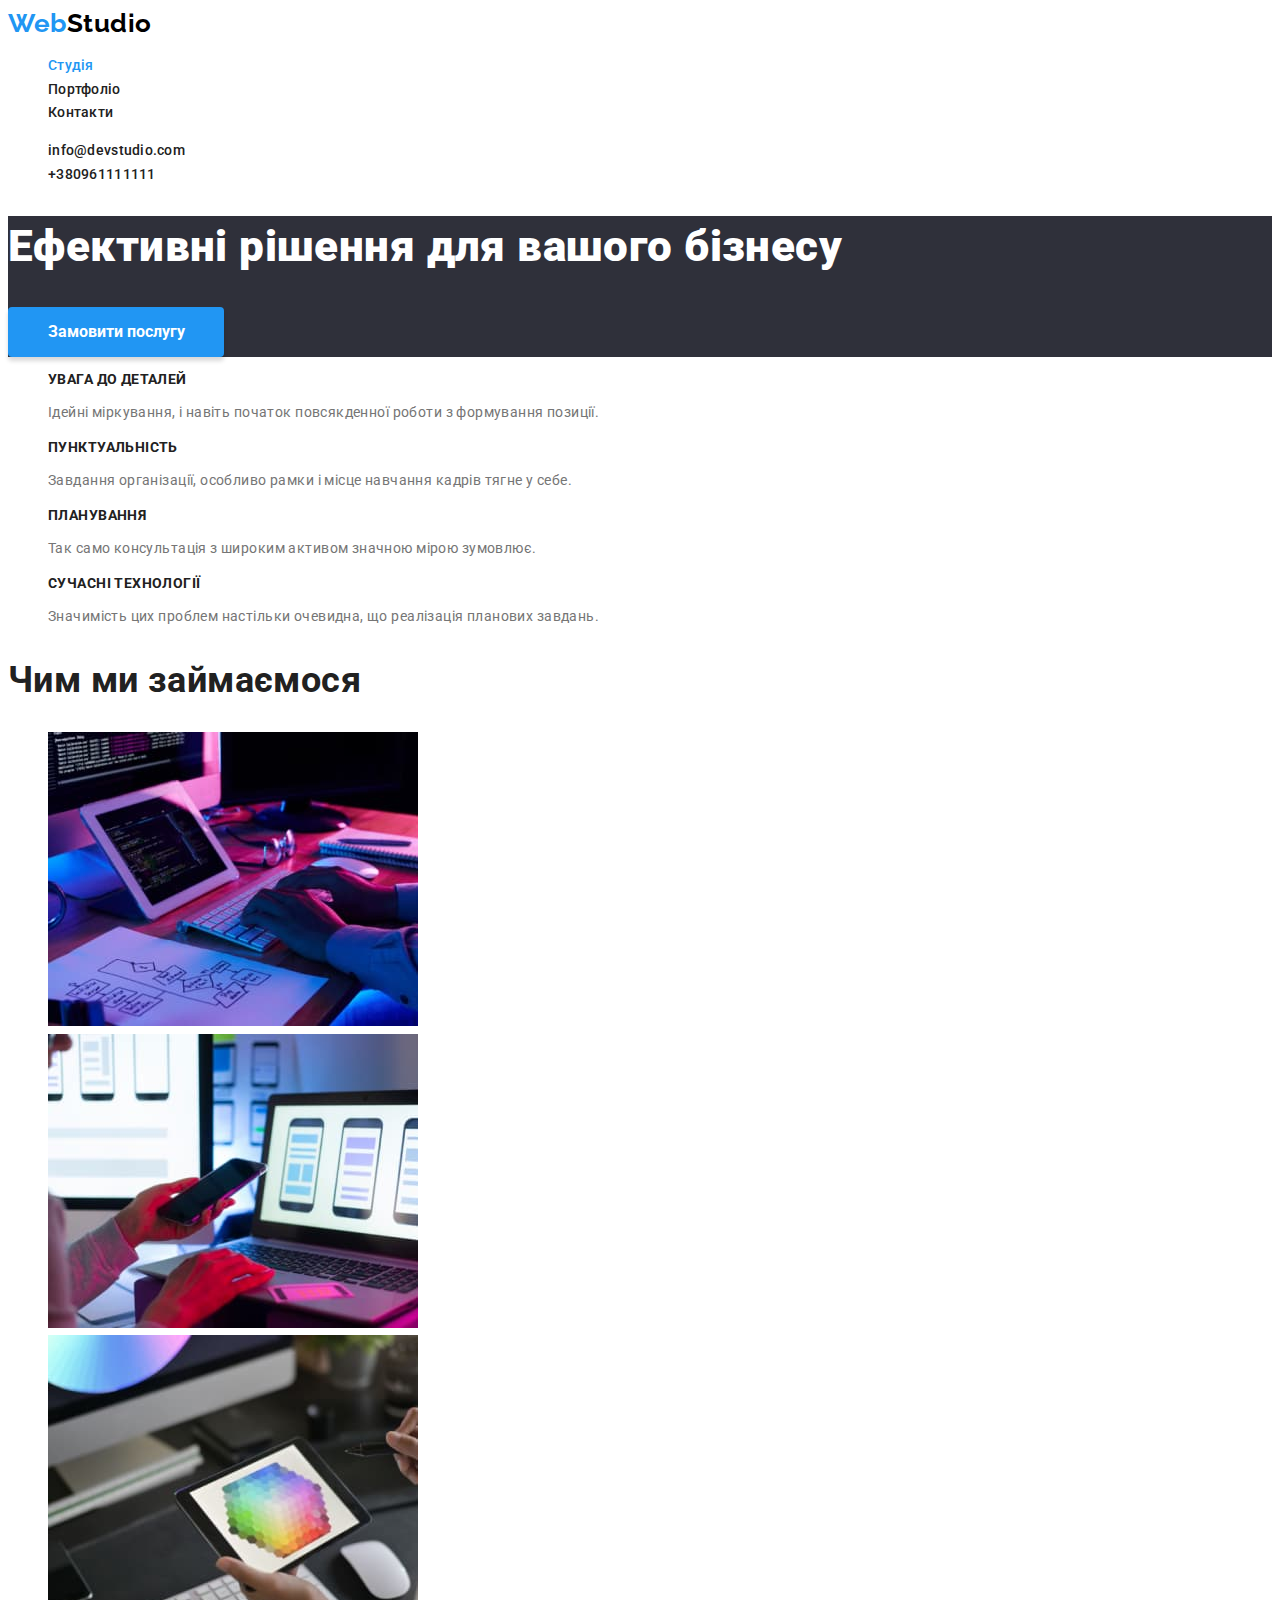
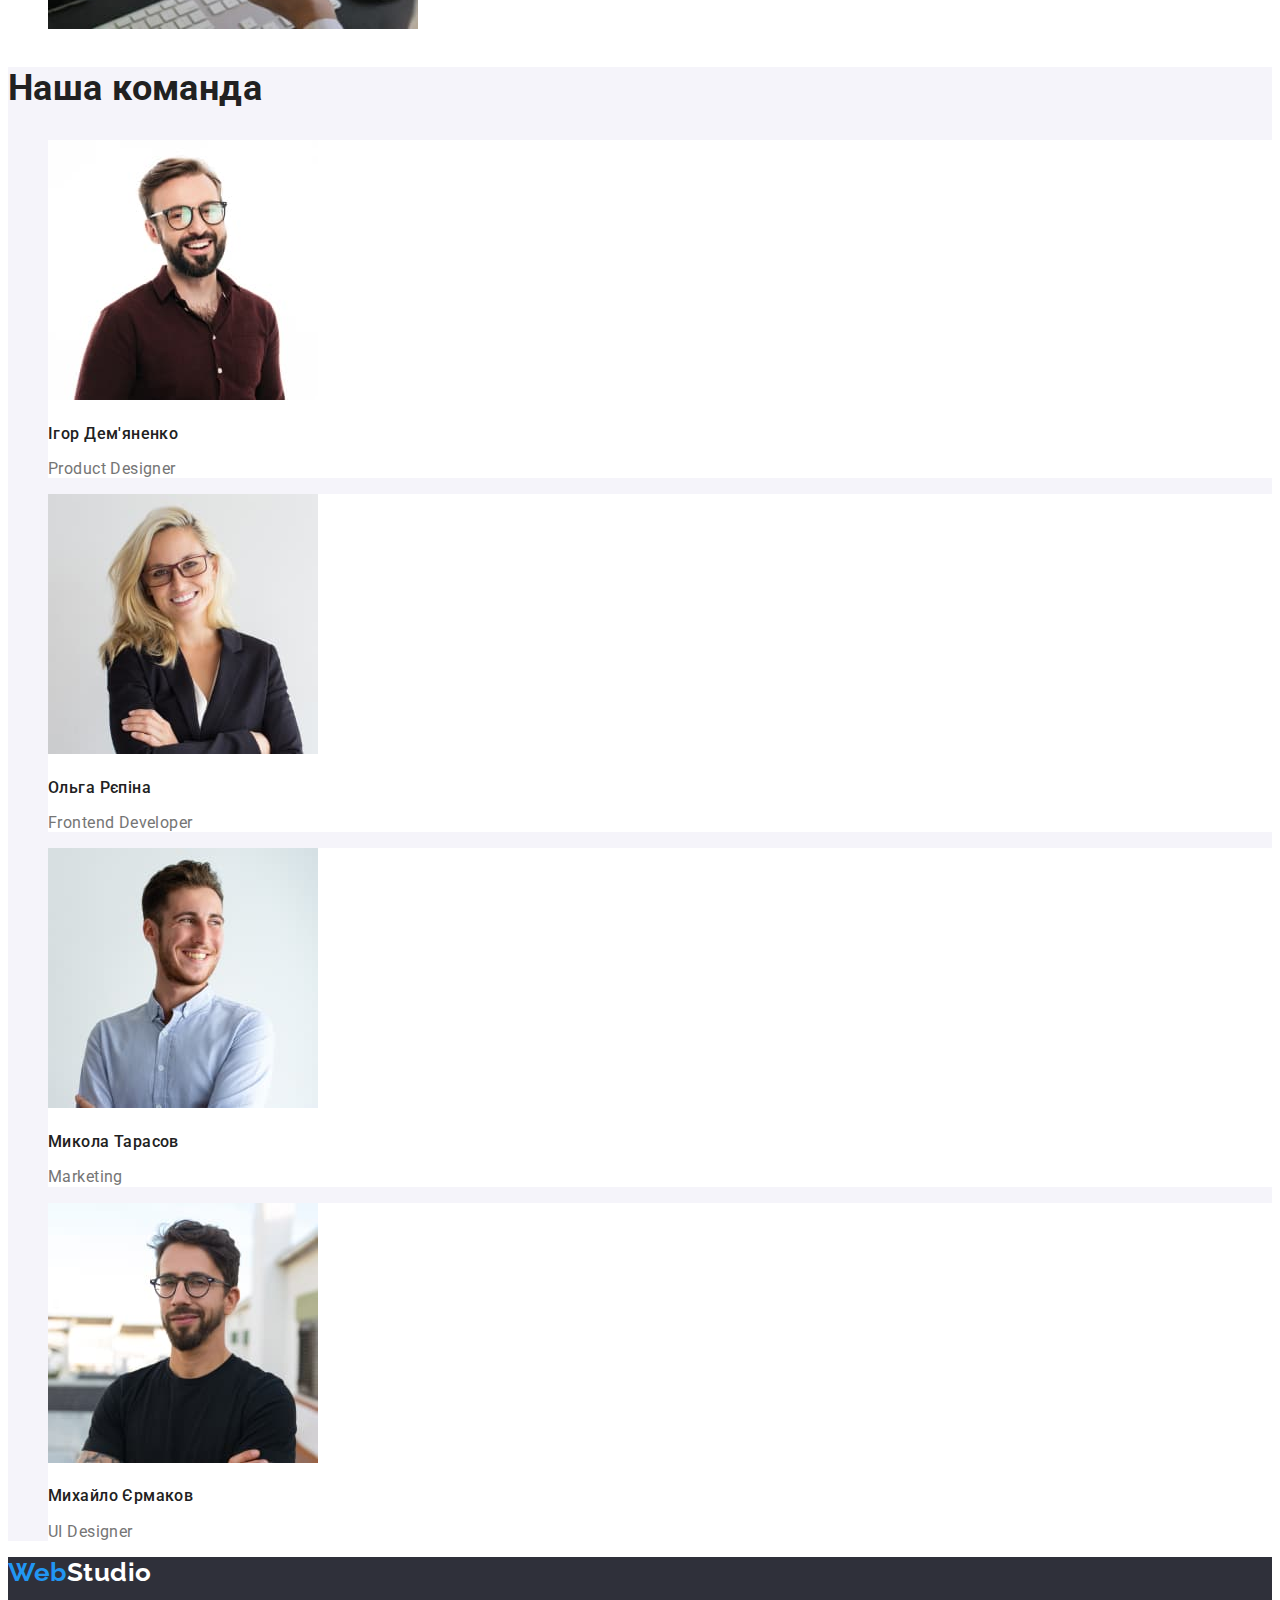
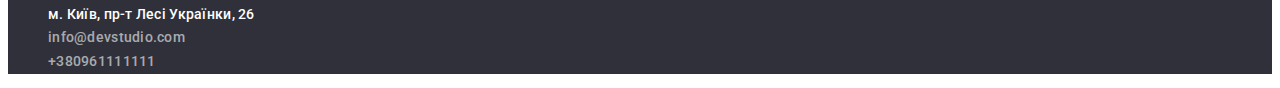
<file: index.html>
<!DOCTYPE html>
<html lang="uk">
<head>
    <meta charset="UTF-8">
    <meta http-equiv="X-UA-Compatible" content="IE=edge">
    <meta name="viewport" content="width=device-width, initial-scale=1.0">
    <link href="https://fonts.googleapis.com/css2?family=Raleway:wght@700&family=Roboto:wght@400;500;700;900&display=swap"
        rel="stylesheet">
    <link rel="stylesheet" href="./css/styles.css"/>
    <title>Document</title>
</head>
<body>
<header>
    <nav>
            <a class="link web" href="./index.html">Web<span class="studio">Studio</span></a>
        <ul class="project-list">
            <li><a class="link home" href="./index.html">Студія</a></li>
            <li><a class="link" href="./portfolio.html">Портфоліо</a></li>
            <li><a class="link" href="#">Контакти</a></li>
        </ul>
    </nav>
    <ul class="project-list">
        <li><a class="link" href="mailto:info@devstudio.com">info@devstudio.com</a></li>
        <li><a class="link" href="tel:+380961111111">+380961111111</a></li>
    </ul>
</header>
    <main>
        <section class="service">
            <h1 class="hero-title">Ефективні рішення для вашого бізнесу</h1>
            <button class="main-button btn" type="button">Замовити послугу</button>
        </section>
        <section class="main-background">
            <h2 class="visually-hidden">Переваги</h2>
            <ul class="project-list">
                <li>
                    <h3 class="advantage-title">Увага до деталей</h3>
                    <p>Ідейні міркування, і навіть початок повсякденної роботи з формування позиції.</p>
                </li>
                <li>
                    <h3 class="advantage-title">Пунктуальність</h3>
                    <p>Завдання організації, особливо рамки і місце навчання кадрів тягне у себе.</p>
                </li>
                <li>
                    <h3 class="advantage-title">Планування</h3>
                    <p>Так само консультація з широким активом значною мірою зумовлює.</p>
                </li>
                <li>
                    <h3 class="advantage-title">Сучасні технології</h3>
                    <p>Значимість цих проблем настільки очевидна, що реалізація планових завдань.</p>
                </li>
            </ul>
        </section>
        <section class="main-background">
            <h2 class="title">Чим ми займаємося</h2>
            <ul class="project-list">
                <li><img src="images/boxone.jpg" alt="Написання коду" width="370"></li>
                <li><img src="images/boxtwo.jpg" alt="Створення макету на телефон" width="370"></li>
                <li><img src="images/boxthree.jpg" alt="Вибір кольору" width="370"></li>
            </ul>
        </section>
        <section class="team">
            <h2 class="title">Наша команда</h2>
            <ul class="project-list">
                <li class="team-item">
                    <img src="images/portretone.jpg" alt="Фото Ігоря Дем'яненко" width="270">
                    <h3 class="team-leader">Ігор Дем'яненко</h3>
                    <p class="competence">Product Designer</p>
                </li>
                <li class="team-item">
                    <img src="images/portrettwo.jpg" alt="Фото Ольги Рєпіної" width="270">
                    <h3 class="team-leader">Ольга Рєпіна</h3>
                    <p class="competence">Frontend Developer</p>
                </li>
                <li class="team-item">
                    <img src="images/portretthree.jpg" alt="Фото Миколи Тарасова" width="270">
                    <h3 class="team-leader">Микола Тарасов</h3>
                    <p class="competence">Marketing</p>
                </li>
                <li class="team-item">
                    <img src="images/portretfour.jpg" alt="Фото Михайла Єрмакова" width="270">
                    <h3 class="team-leader">Михайло Єрмаков</h3>
                    <p class="competence">UI Designer</p>
                </li>
            </ul>
        </section>        
    </main>
    <footer class="foot">
        <a class="link web" href="./portfolio.html">Web<span class="logo-footer">Studio</span></a>
        <address>
            <ul class="project-list">
            <li><a class="map link" href="https://goo.gl/maps/GycgCXqMDb9yf3LZ9">м. Київ, пр-т Лесі Українки, 26</a></li>
            <li><a class="link contacts" href="mailto:info@devstudio.com">info@devstudio.com</a></li>
            <li><a class="link contacts" href="tel:+38096111111">+380961111111</a></li>
            </ul>
        </address>
    </footer>
</body>
</html>
</file>
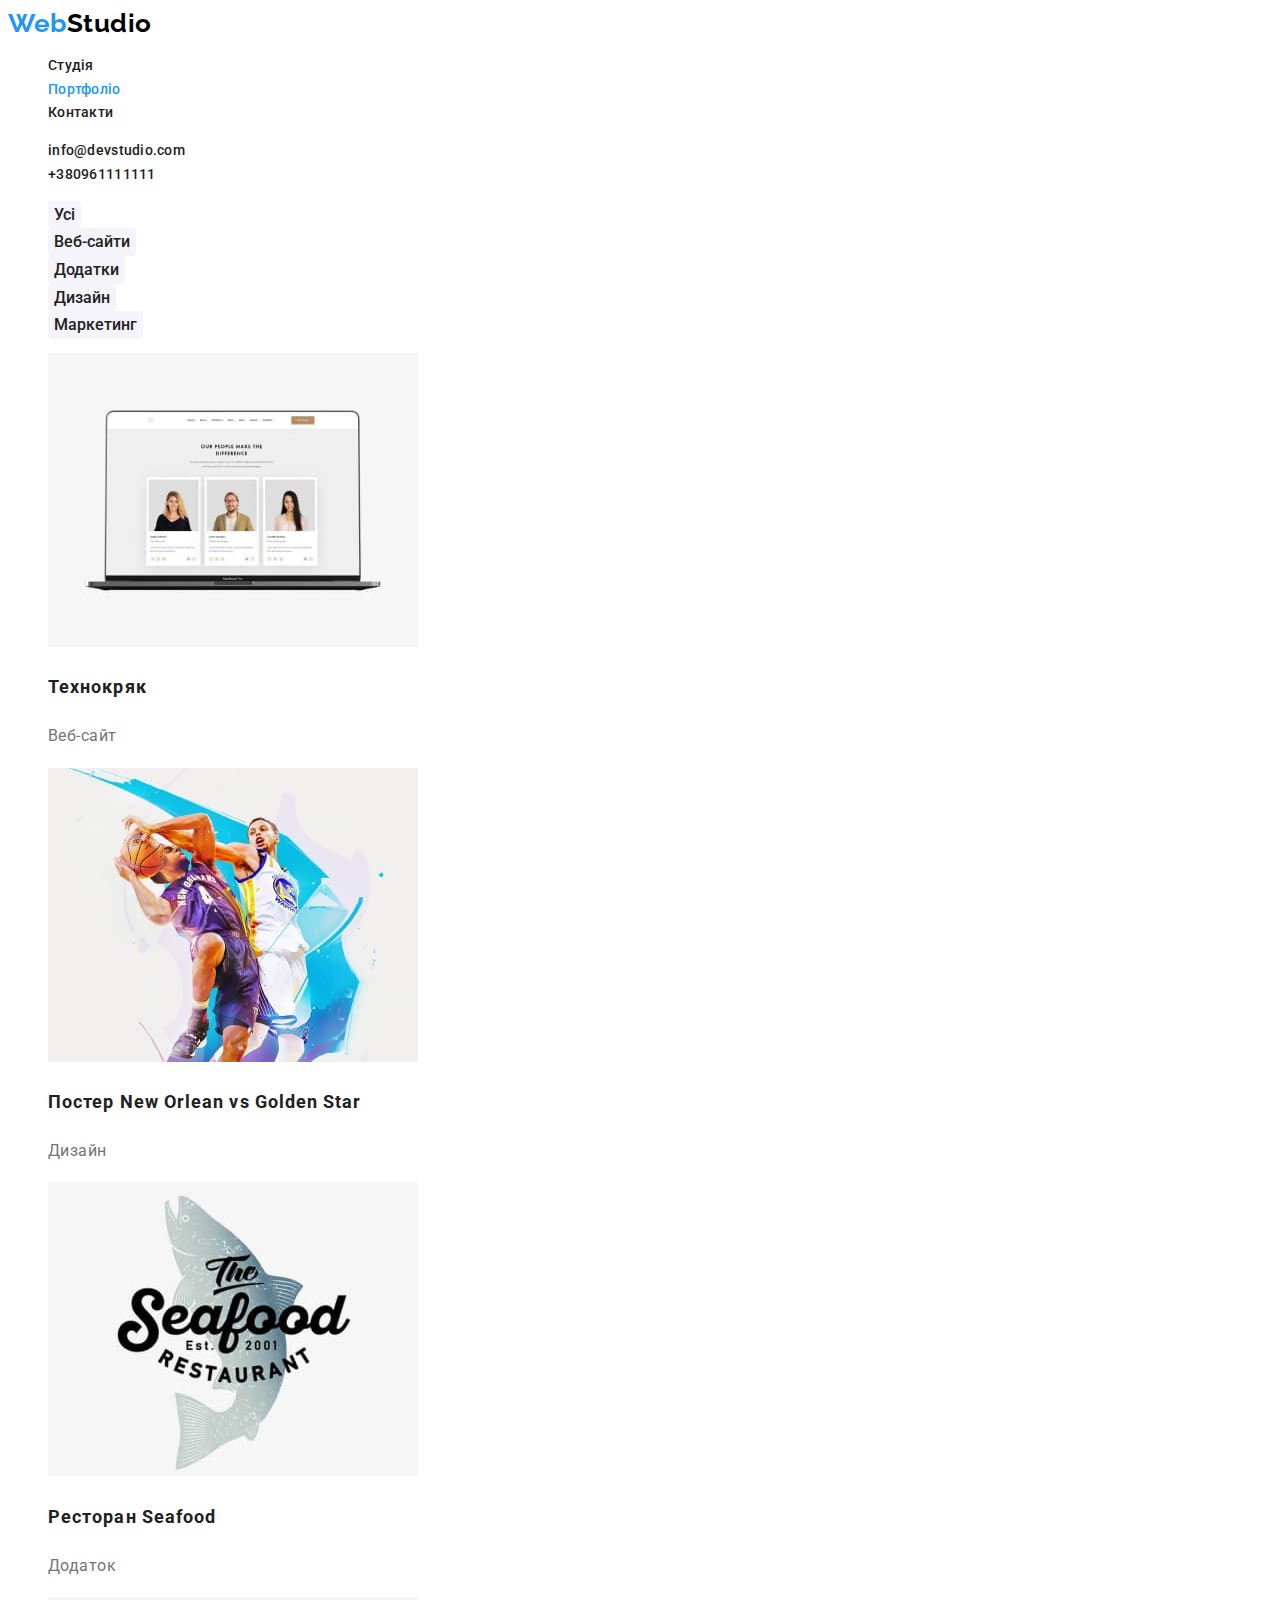
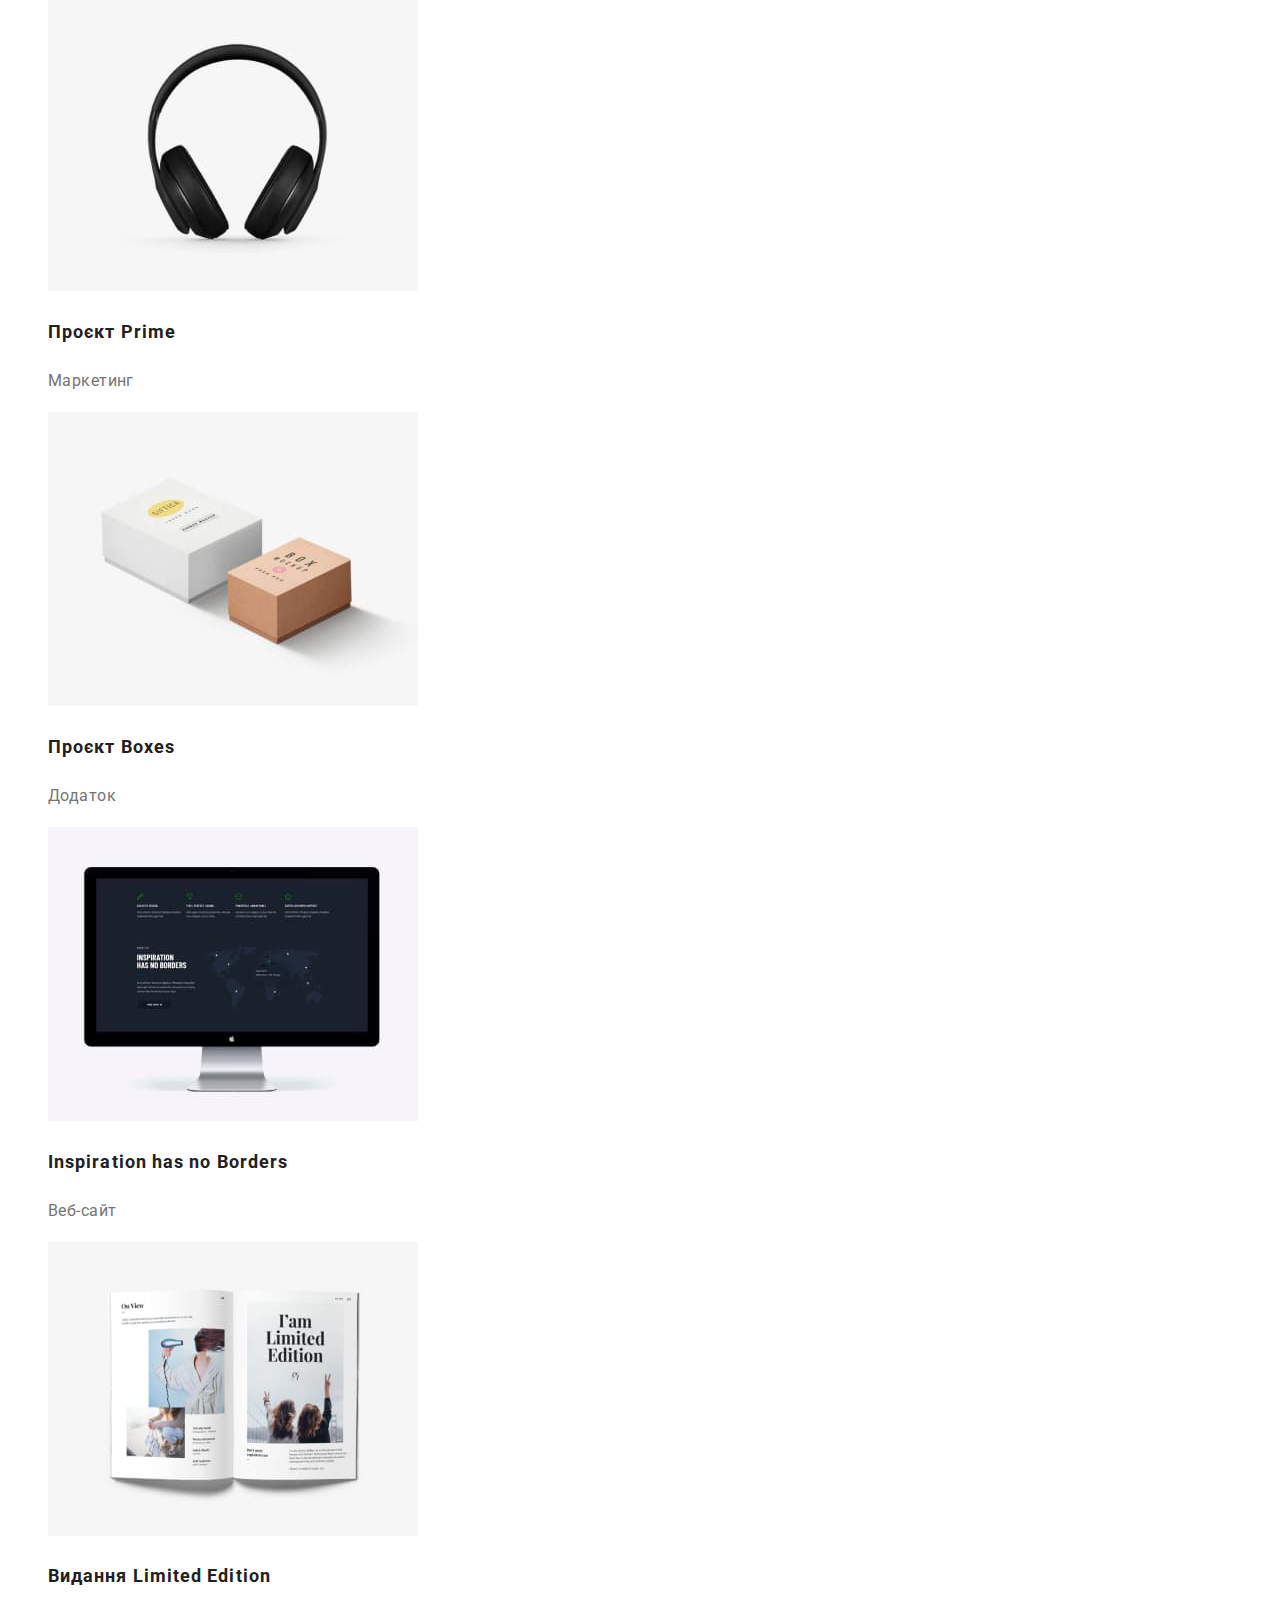
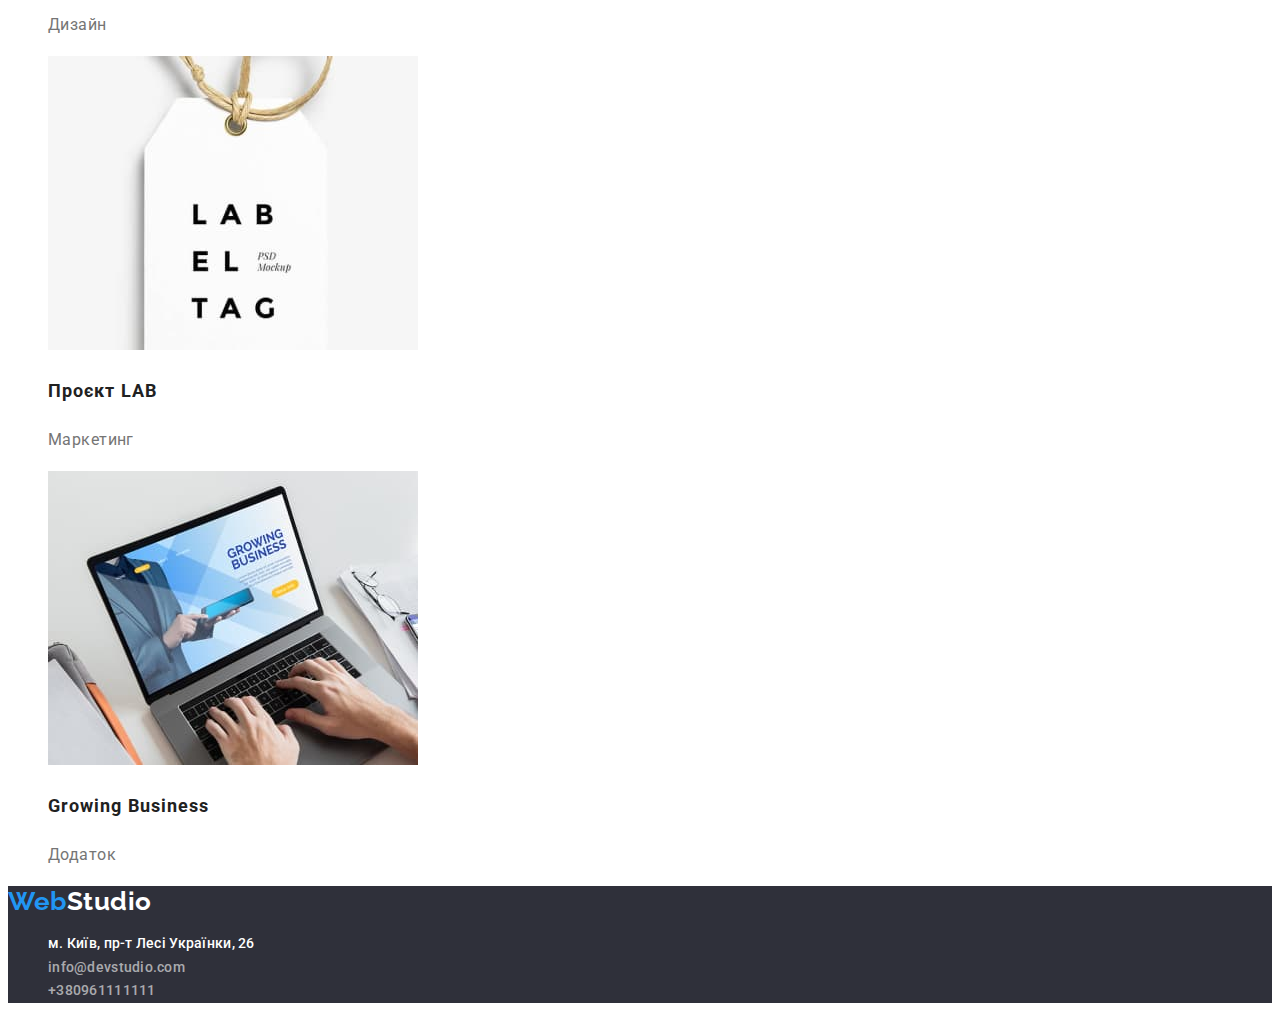
<file: portfolio.html>
<!DOCTYPE html>
<html lang="uk">
<head>
    <meta charset="UTF-8">
    <meta http-equiv="X-UA-Compatible" content="IE=edge">
    <meta name="viewport" content="width=device-width, initial-scale=1.0">
    <link href="https://fonts.googleapis.com/css2?family=Raleway:wght@700&family=Roboto:wght@400;500;700;900&display=swap"
        rel="stylesheet">
    <link rel="stylesheet" href="./css/styles.css" />
    <title>Document</title>
</head>
<body>
    <header>
        <nav>
            <a class="link web" href="./portfolio.html">Web<span class="studio">Studio</span></a>
            <ul class="project-list">
                <li><a class="link" href="./index.html">Студія</a></li>
                <li><a class="link home" href="./portfolio.html">Портфоліо</a></li>
                <li><a class="link" href="#">Контакти</a></li>
            </ul>
        </nav>
        <ul class="project-list">
            <li><a class="link" href="mailto:info@devstudio.com">info@devstudio.com</a></li>
            <li><a class="link" href="tel:+380961111111">+380961111111</a></li>
        </ul>
    </header>
    <main class="main-background">
        <h1 class="visually-hidden">Портфоліо</h1>
        <ul class="project-list">
            <li>
                <button class="portfolio-menu btn" type="button">Усі</button>
            </li>
            <li>
                <button class="portfolio-menu btn" type="button">Веб-сайти</button>
            </li>
            <li>
                <button class="portfolio-menu btn" type="button">Додатки</button>
            </li>
            <li>
                <button class="portfolio-menu btn" type="button">Дизайн</button>
            </li>
            <li>
                <button class="portfolio-menu btn" type="button">Маркетинг</button>
            </li>
        </ul>        
        <ul class="project-list">
            <li>
                <img src="images/website.jpg" alt="ноутбук" width="370"/>
                <h2 class="projects">Технокряк</h2>
                <p class="project-type">Веб-сайт</p>
            </li>
            <li>
                <img src="images/design.jpg" alt="постер баскетбольної гри" width="370"/>
                <h2 class="projects">Постер New Orlean vs Golden Star</h2>
                <p class="project-type">Дизайн</p>
            </li>
            <li>
                <img src="images/application.jpg" alt="риба з назвою ресторану" width="370"/>
                <h2 class="projects">Ресторан Seafood</h2>
                <p class="project-type">Додаток</p>
            </li>
            <li>
                <img src="images/projectprime.jpg" alt="наушники" width="370"/>
                <h2 class="projects">Проєкт Prime</h2>
                <p class="project-type">Маркетинг</p>
            </li>
            <li>
                <img src="images/projectboxes.jpg" alt="дві коробочки" width="370"/>
                <h2 class="projects">Проєкт Boxes</h2>
                <p class="project-type">Додаток</p>
            </li>
            <li>
                <img src="images/inspiration.jpg" alt="монітор комп'ютера" width="370"/>
                <h2 class="projects">Inspiration has no Borders</h2>
                <p class="project-type">Веб-сайт</p>
            </li>
            <li>
                <img src="images/projectlimited.jpg" alt="книга" width="370"/>
                <h2 class="projects">Видання Limited Edition</h2>
                <p class="project-type">Дизайн</p>
            </li>
            <li>
                <img src="images/projectlab.jpg" alt="бірочка" width="370"/>
                <h2 class="projects">Проєкт LAB</h2>
                <p class="project-type">Маркетинг</p>
            </li>
            <li>
                <img src="images/businessapplication.jpg" alt="бізнесмен за ноутбуком" width="370"/>
                <h2 class="projects">Growing Business</h2>
                <p class="project-type">Додаток</p>
            </li>
        </ul>
    </main>
    <footer class="foot">
        <a class="link web" href="./portfolio.html">Web<span class="logo-footer">Studio</span></a>
        <address>
            <ul class="project-list">
                <li><a class="link map" href="https://goo.gl/maps/GycgCXqMDb9yf3LZ9">м. Київ, пр-т Лесі Українки,
                        26</a></li>
                <li><a class="link contacts" href="mailto:info@devstudio.com">info@devstudio.com</a></li>
                <li><a class="link contacts" href="tel:+38096111111">+380961111111</a></li>
            </ul>
        </address>
    </footer>
</body>
</html>
</file>
<file: css/styles.css>
/* змінні */
:root {
    --color-white: #fff;
    --color-black: #000;
    --button-background-color: #F5F4FA;
    --footer-background-color: #2F303A;
    --color-decoration: #2196F3;
    --color-text: #757575;
    --color-title: #212121;
    --contacts-text-color: rgba(255, 255, 255, 0.6);
    --color-button-active: #188CE8;
}
/* головне */
body {
    font-family: 'Roboto';
        font-size: 14px;
        line-height: 1.7;
        letter-spacing: 0.03em;
        color: var(--color-text);
}
/* навігація */
.studio {
    font-family: 'Raleway';
        font-weight: 700;
        font-size: 26px;
        line-height: 1.2;
        color: var(--color-black);
}
.project-list {
    list-style-type: none;
}
.link {
    text-decoration: none;
    font-style: normal;
    font-weight: 500;
    line-height: 1.14;
    letter-spacing: 0.02em;
    color: var(--color-title);
}
.link:hover,
.link:focus,
.link:active {
    color: var(--color-decoration);
}
.web {
    font-family: 'Raleway';
    font-weight: 700;
    font-size: 26px;
    line-height: 1.2;
    color: var(--color-decoration);
}
.home {
    color: var(--color-decoration);
}
/* шапка */
.service {
    background-color: var(--footer-background-color);
}
.hero-title {
    font-weight: 900;
    font-size: 44px;
    line-height: 1.4;
    color: var(--color-white);
}
.main-button {
    width: 216px;
    height: 50px;
    background-color: var(--color-decoration);
    box-shadow: 0px 4px 4px rgba(0, 0, 0, 0.15);
    border-radius: 4px;
    font-family: 'Roboto';
        font-weight: 700;
        font-size: 16px;
        line-height: 1.9;
        color: var(--color-white);
}
.main-button:hover,
.main-button:focus {
    background-color: var(--color-button-active);
}
.btn {
    border: none;
    cursor: pointer;
}
/* особливості */
.main-background {
    background-color: var(--color-white);
}
.visually-hidden {
    position: absolute;
    white-space: nowrap;
    width: 1px;
    height: 1px;
    overflow: hidden;
    border: 0;
    padding: 0;
    clip: rect(0 0 0 0);
    clip-path: inset(50%);
    margin: -1px;
}
.advantage-title {
    font-size: 14px;
    line-height: 1.15;
    text-transform: uppercase;
    color: var(--color-title);
}
/* чим ми займаємось */
.title {
    font-size: 36px;
    font-weight: 700;
    line-height: 1.2;
    color: var(--color-title);
}
/* команда */
.team {
    background-color: var(--button-background-color);
}
.team-item {
    background-color: var(--color-white);
}
.team-leader {
    font-weight: 500;
    font-size: 16px;
    line-height: 1.2;
    color: var(--color-title);
}
.competence {
    font-size: 16px;
    line-height: 1.2;
}
/* підвал */
.foot {
    background-color: var(--footer-background-color);
}
.logo-footer {
    font-family: 'Raleway';
        font-weight: 700;
        font-size: 26px;
        line-height: 1.2;
    color: var(--color-white);
}
.map {
    color: var(--color-white);
}
.contacts {
    color: var(--contacts-text-color);
}
.contacts:hover,
.contacts:focus {
    color: var(--color-decoration)
}
/* портфоліо */
.portfolio-menu {
    font-family: inherit;
    background-color: var(--button-background-color);
    color: var(--color-title);
    font-weight: 500;
    font-size: 16px;
    line-height: 1.6;
    border-radius: 4px;
}
.portfolio-menu:hover,
.portfolio-menu:focus {
    background-color: var(--color-decoration);
    color: var(--color-white);
    box-shadow: 0px 3px 1px rgba(0, 0, 0, 0.1), 0px 1px 2px rgba(0, 0, 0, 0.08), 0px 2px 2px rgba(0, 0, 0, 0.12);
    border-radius: 4px;
}
.projects {
    font-weight: 700;
    font-size: 18px;
    line-height: 2;
    letter-spacing: 0.06em;
    color: var(--color-title);
}
.project-type {
    font-size: 16px;
    line-height: 1.88;
}
</file>
